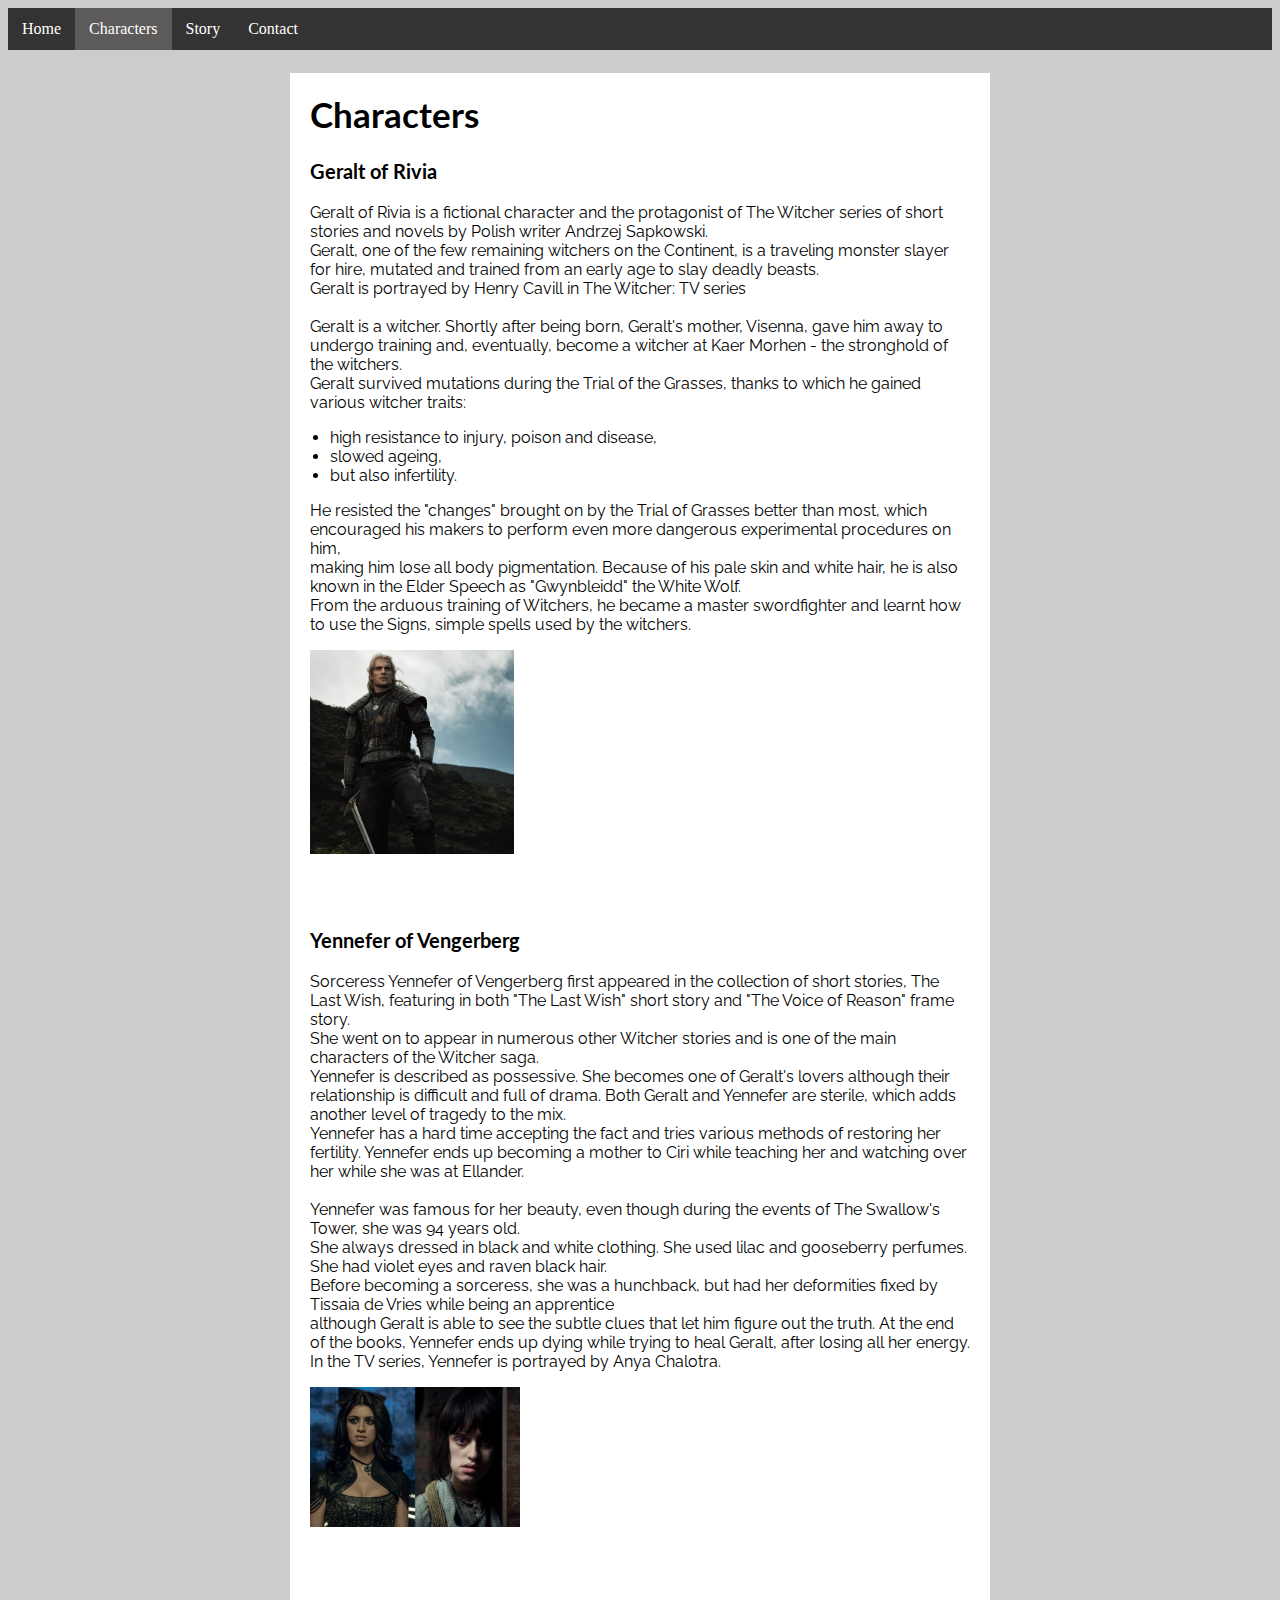
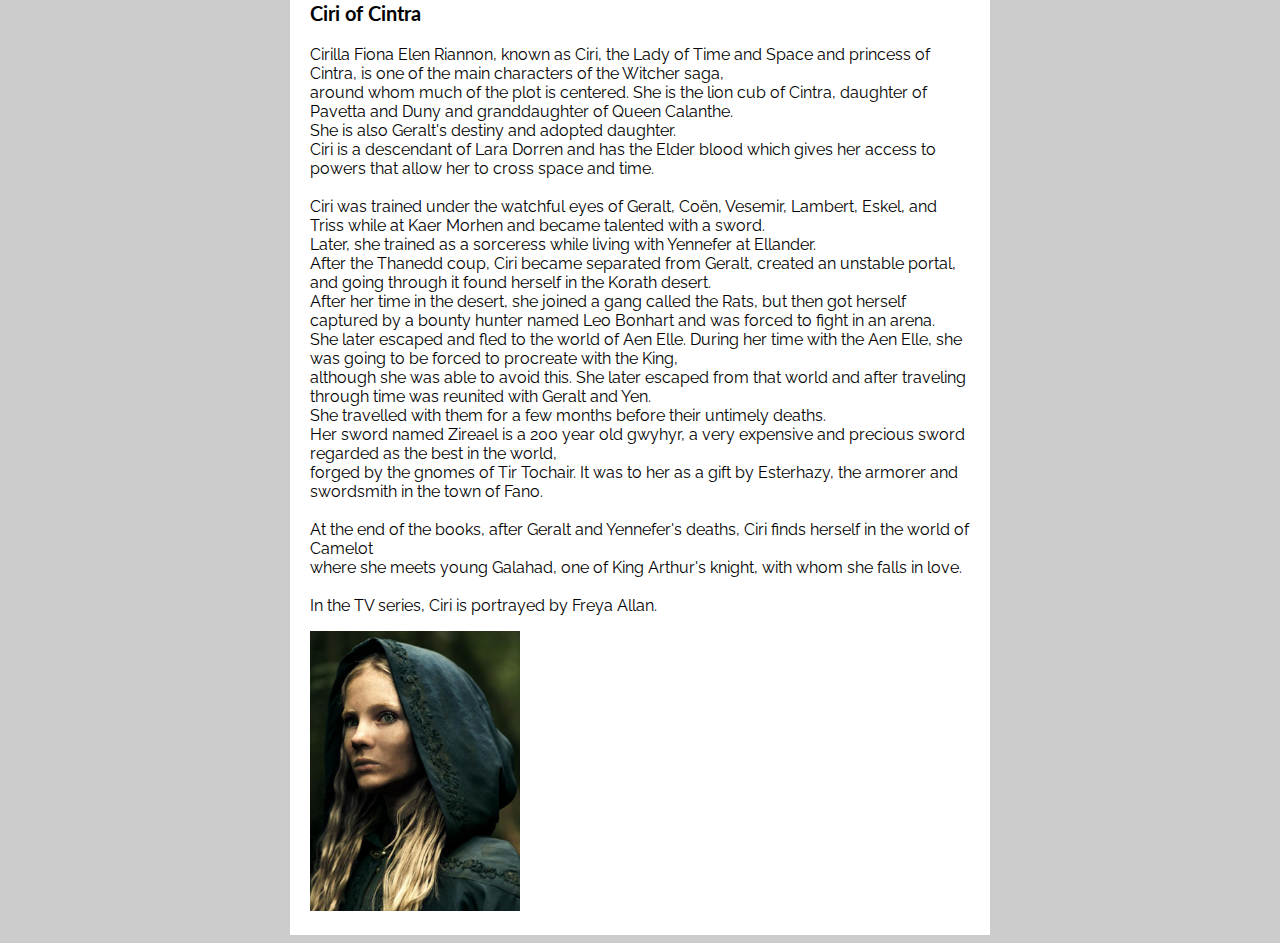
<file: index2.html>
<!DOCTYPE html>
<head>
  <meta charset="utf-8"/> <!-- Ser till att ä,å,ö fungerar -->
  <title>The Witcher: Tv-series </title> <!-- Webbsidans titel -->

  <link rel="preconnect" href="https://fonts.gstatic.com/" crossorigin>
  <link  rel="preload stylesheet" as="font" href="https://fonts.googleapis.com/css2?family=Lato&family=Raleway:wght@400;700&display=swap" >
  <link rel="stylesheet" type="text/css" href="css/style.css"> <!-- Länkar till css dokumentet -->
  <!-- Länkar till alla fonter -->

<script data-ad-client="ca-pub-7413261379474297" async src="https://pagead2.googlesyndication.com/pagead/js/adsbygoogle.js"></script>

</head>

<body>
  <!-- Navigations menyn på toppen av sidan -->
  <div class="menu">
    <ul>
      <li><a href="index.html">Home</a></li>
      <li class="dropdown">
        <a href="index2.html" class="dropbtn active">Characters</a>
        <div class="dropdown-content"> <!-- Dropdown menyn -->
          <a href="index2.html#gof">Geralt of Rivia</a>
          <a href="index2.html#yov">Yennefer of Vengerberg</a>
          <a href="index2.html#coc">Ciri of Cintra</a>
        </div>
      </li>
      <li class="dropdown">
        <a href="index3.html" class="dropbtn">Story</a>
        <div class="dropdown-content"> <!-- Dropdown menyn -->
          <a href="index3.html#ep1">Episode 1</a>
          <a href="index3.html#ep2">Episode 2</a>
          <a href="index3.html#ep3">Episode 3</a>
          <a href="index3.html#ep4">Episode 4</a>
          <a href="index3.html#ep5">Episode 5</a>
          <a href="index3.html#ep6">Episode 6</a>
          <a href="index3.html#ep7">Episode 7</a>
          <a href="index3.html#ep8">Episode 8</a>
        </div>
      </li>
      <li><a href="index4.html">Contact</a></li>
    </ul>
  </div>

  <div class="square"> <!-- Kontainern för allt som ska vara inom det vita mittenfältet -->
    <h1 class="title">Characters</h1>

    <h3 id="gof" class="heading" style="padding-top: 0px">Geralt of Rivia</h3> <!-- Rubriken -->
    <p class="mainText"> <!-- Paragraftext -->
    Geralt of Rivia is a fictional character and the protagonist of The Witcher series of short
    stories and novels by Polish writer Andrzej Sapkowski.<br>
    Geralt, one of the few remaining witchers on the Continent, is a traveling monster slayer for hire,
    mutated and trained from an early age to slay deadly beasts.<br>
    Geralt is portrayed by Henry Cavill in The Witcher: TV series<br> <br>
    Geralt is a witcher. Shortly after being born, Geralt's mother, Visenna, gave him away to undergo training and, eventually,
    become a witcher at Kaer Morhen - the stronghold of the witchers.<br> Geralt survived mutations during the Trial of the
    Grasses, thanks to which he gained various witcher traits:</p>
    <!-- Lista -->
    <ul style="font-family: 'Raleway', sans-serif;">
    <li>high resistance to injury, poison and disease,</li>
    <li>slowed ageing, </li>
    <li>but also infertility.</li>
    </ul>
    <p class="mainText"> <!-- Paragraftext -->
    He resisted the "changes" brought on by the Trial of Grasses better than most,
    which encouraged his makers to perform even more dangerous experimental procedures on him,<br> making him lose all body
    pigmentation. Because of his pale skin and white hair, he is also known in the Elder Speech as
    "Gwynbleidd" the White Wolf.<br> From the arduous training of Witchers,
    he became a master swordfighter and learnt how to use the Signs, simple spells used by the witchers.<br>
    <p>
      <!-- Bild med en länk när man trycker på den -->
    <a href="https://witcher.fandom.com/wiki/Geralt_of_Rivia" target="_blank" title="Geralt of Rivia Wiki"><img src="img/geralt.jpg" class="bildC" alt="error" style="padding-left: 0px;"></a>

    <h3 id="yov" class="heading"> Yennefer of Vengerberg </h3> <!-- Rubriken -->
    <p class="mainText"> <!-- Paragraftext -->
    Sorceress Yennefer of Vengerberg first appeared in the collection of short stories, The Last Wish, featuring in both
    "The Last Wish" short story and "The Voice of Reason" frame story.<br> She went on to appear in numerous other Witcher stories
    and is one of the main characters of the Witcher saga.<br>
    Yennefer is described as possessive. She becomes one of Geralt's lovers although their relationship is difficult and full
    of drama. Both Geralt and Yennefer are sterile, which adds another level of tragedy to the mix.<br> Yennefer has a hard time
    accepting the fact and tries various methods of restoring her fertility. Yennefer ends up becoming a mother to Ciri while
    teaching her and watching over her while she was at Ellander.<br><br>
    Yennefer was famous for her beauty, even though during the events of The Swallow's Tower, she was 94 years old.<br>
    She always dressed in black and white clothing. She used lilac and gooseberry perfumes. She had violet eyes and raven
    black hair.<br> Before becoming a sorceress, she was a hunchback, but had her deformities fixed by Tissaia de Vries while
    being an apprentice <br>although Geralt is able to see the subtle clues that let him figure out the truth.
    At the end of the books, Yennefer ends up dying while trying to heal Geralt, after losing all her energy.<br>
    In the TV series, Yennefer is portrayed by Anya Chalotra.
    </p>
    <!-- Bild med en länk när man trycker på den -->
    <a href="https://witcher.fandom.com/wiki/Yennefer_of_Vengerberg" target="_blank" title="Yennefer of Vengerberg Wiki"><img src="img/yennifer.jpg" alt="error" class="bildC"></a>

    <h3 id="coc" class="heading"> Ciri of Cintra </h3> <!-- Rubriken -->
    <p class="mainText"> <!-- Paragraftext -->
    Cirilla Fiona Elen Riannon, known as Ciri, the Lady of Time and Space and princess of Cintra, is one of the main characters
    of the Witcher saga,<br> around whom much of the plot is centered. She is the lion cub of Cintra, daughter of Pavetta and Duny
    and granddaughter of Queen Calanthe.<br> She is also Geralt's destiny and adopted
    daughter.<br> Ciri is a descendant of Lara Dorren and has the Elder blood which gives her access to powers that allow her
    to cross space and time.<br><br>
    Ciri was trained under the watchful eyes of Geralt, Coën, Vesemir, Lambert, Eskel, and Triss while at Kaer Morhen
    and became talented with a sword.<br> Later, she trained as a sorceress while living with Yennefer at Ellander.<br> After
    the Thanedd coup, Ciri became separated from Geralt, created an unstable portal, and going through it found herself
    in the Korath desert.<br> After her time in the desert, she joined a gang called the Rats, but then got herself captured
    by a bounty hunter named Leo Bonhart and was forced to fight in an arena.<br> She later escaped and fled to the world of
    Aen Elle. During her time with the Aen Elle, she was going to be forced to procreate with the King,<br> although she was
    able to avoid this. She later escaped from that world and after traveling through time was reunited with Geralt and Yen.<br>
    She travelled with them for a few months before their untimely deaths.<br> Her sword named Zireael is a 200 year old gwyhyr,
    a very expensive and precious sword regarded as the best in the world,<br> forged by the gnomes of Tir Tochair. It was
    to her as a gift by Esterhazy, the armorer and swordsmith in the town of Fano.<br><br>
    At the end of the books, after Geralt and Yennefer's deaths, Ciri finds herself in the world of Camelot <br>where she
    meets young Galahad, one of King Arthur's knight, with whom she falls in love.<br><br>
    In the TV series, Ciri is portrayed by Freya Allan.
    </p>
  <!-- Bild med en länk när man trycker på den -->
    <a href="https://witcher.fandom.com/wiki/Ciri" target="_blank" title="Ciri of Cintra Wiki"><img src="img/ciri1.jpg" alt="error" class="bildC"></a>
  </div>

</body>
</file>
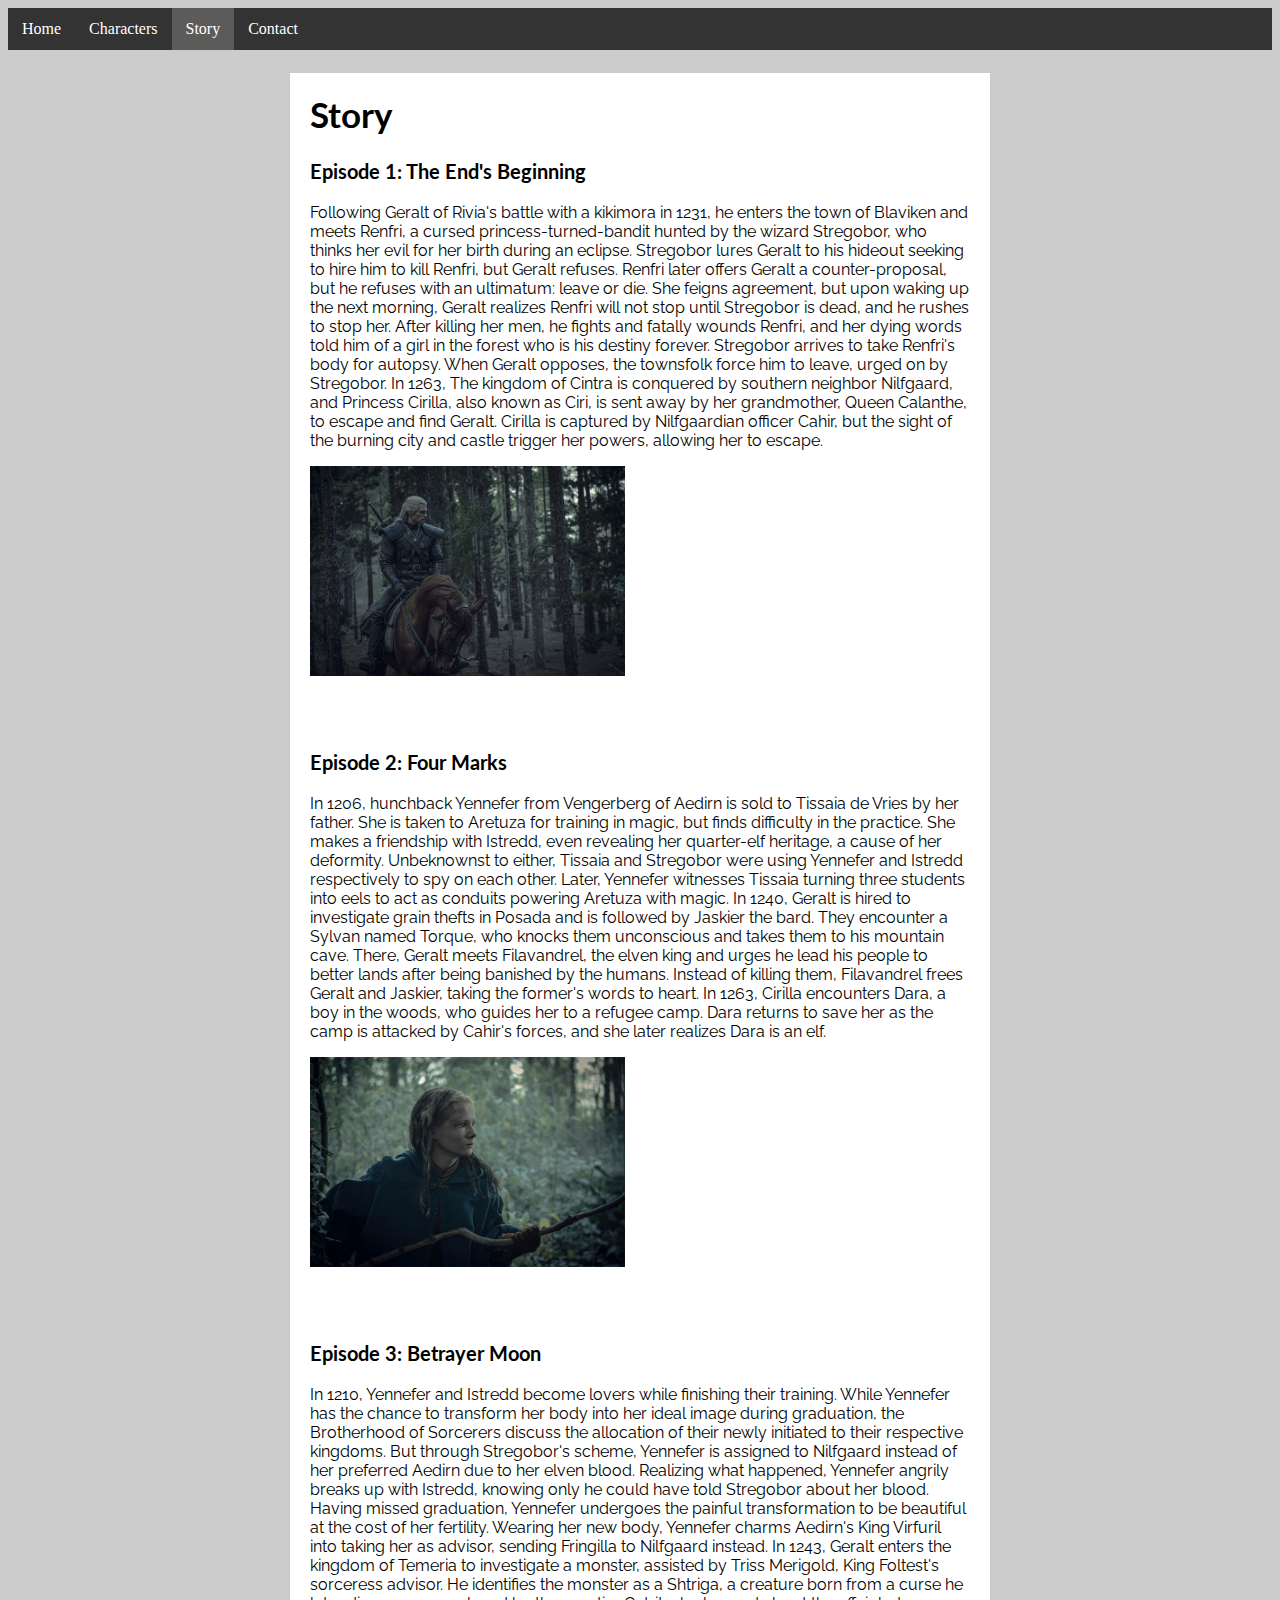
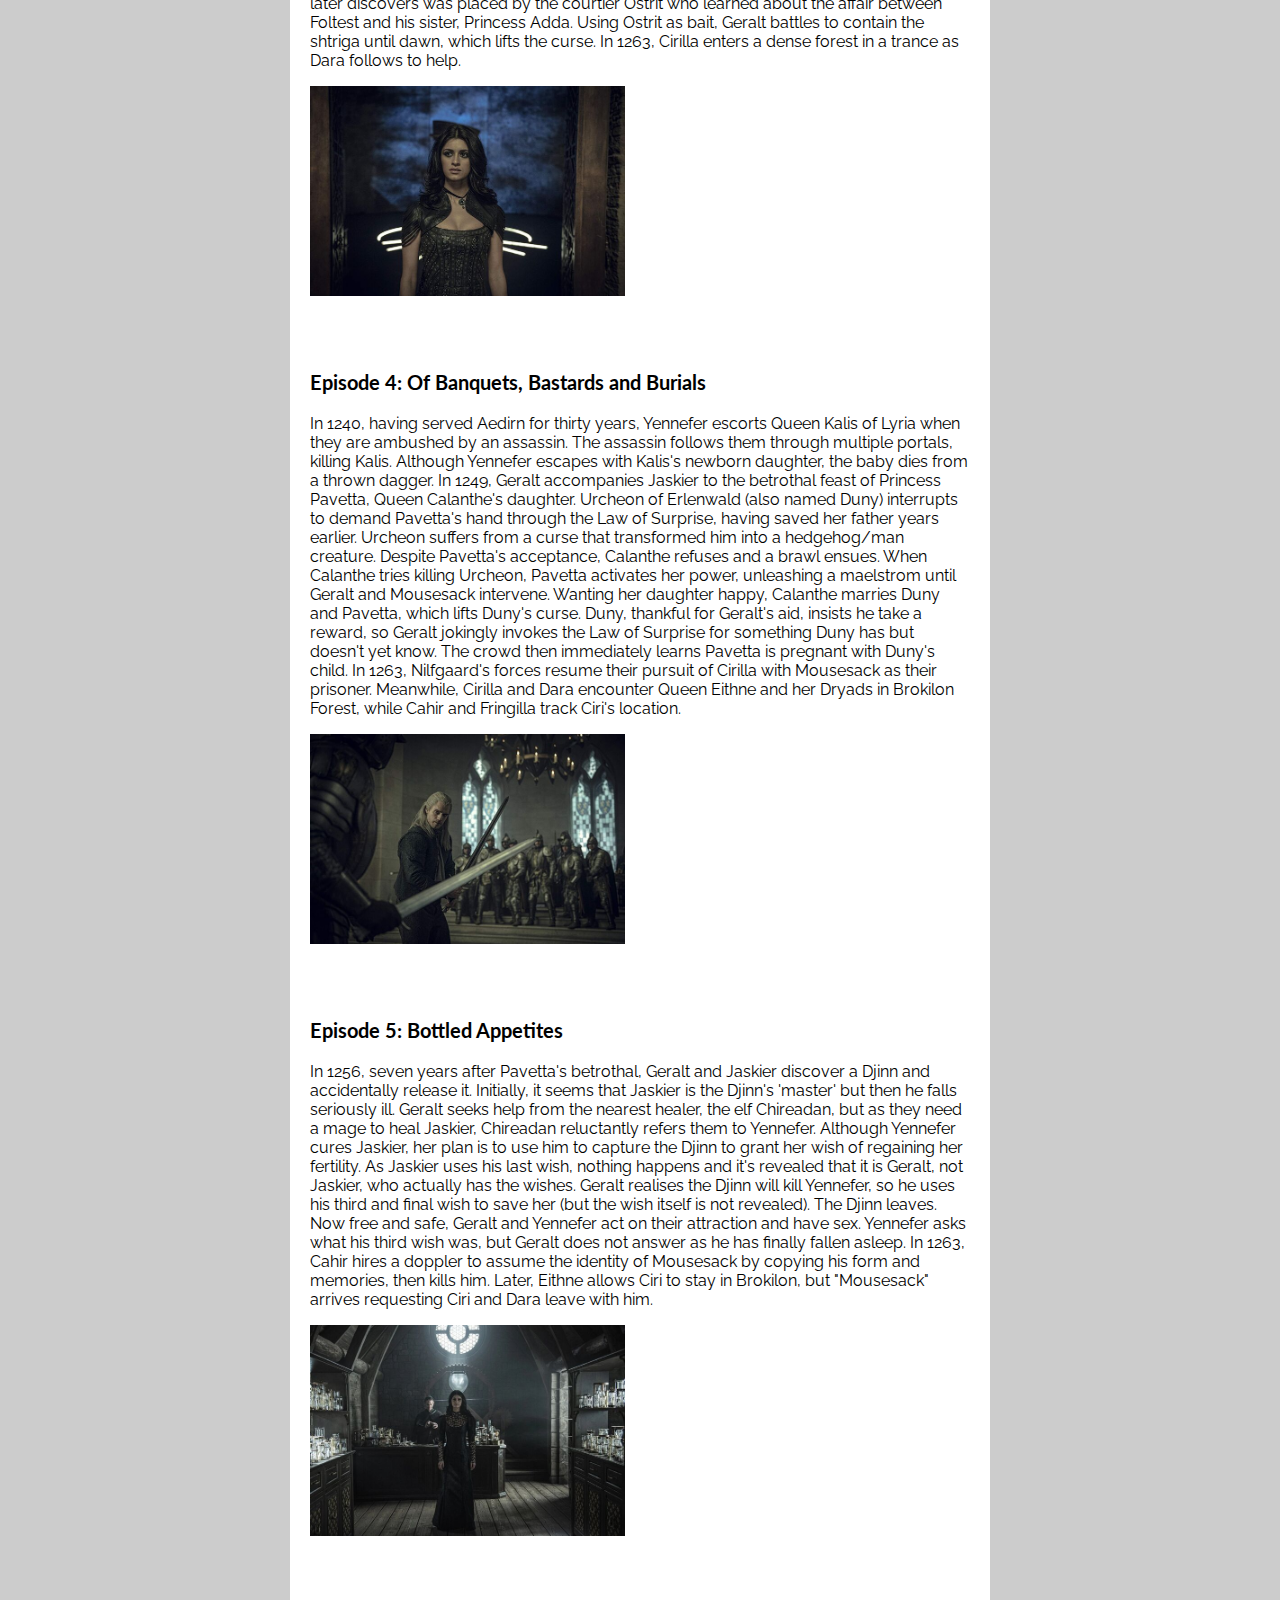
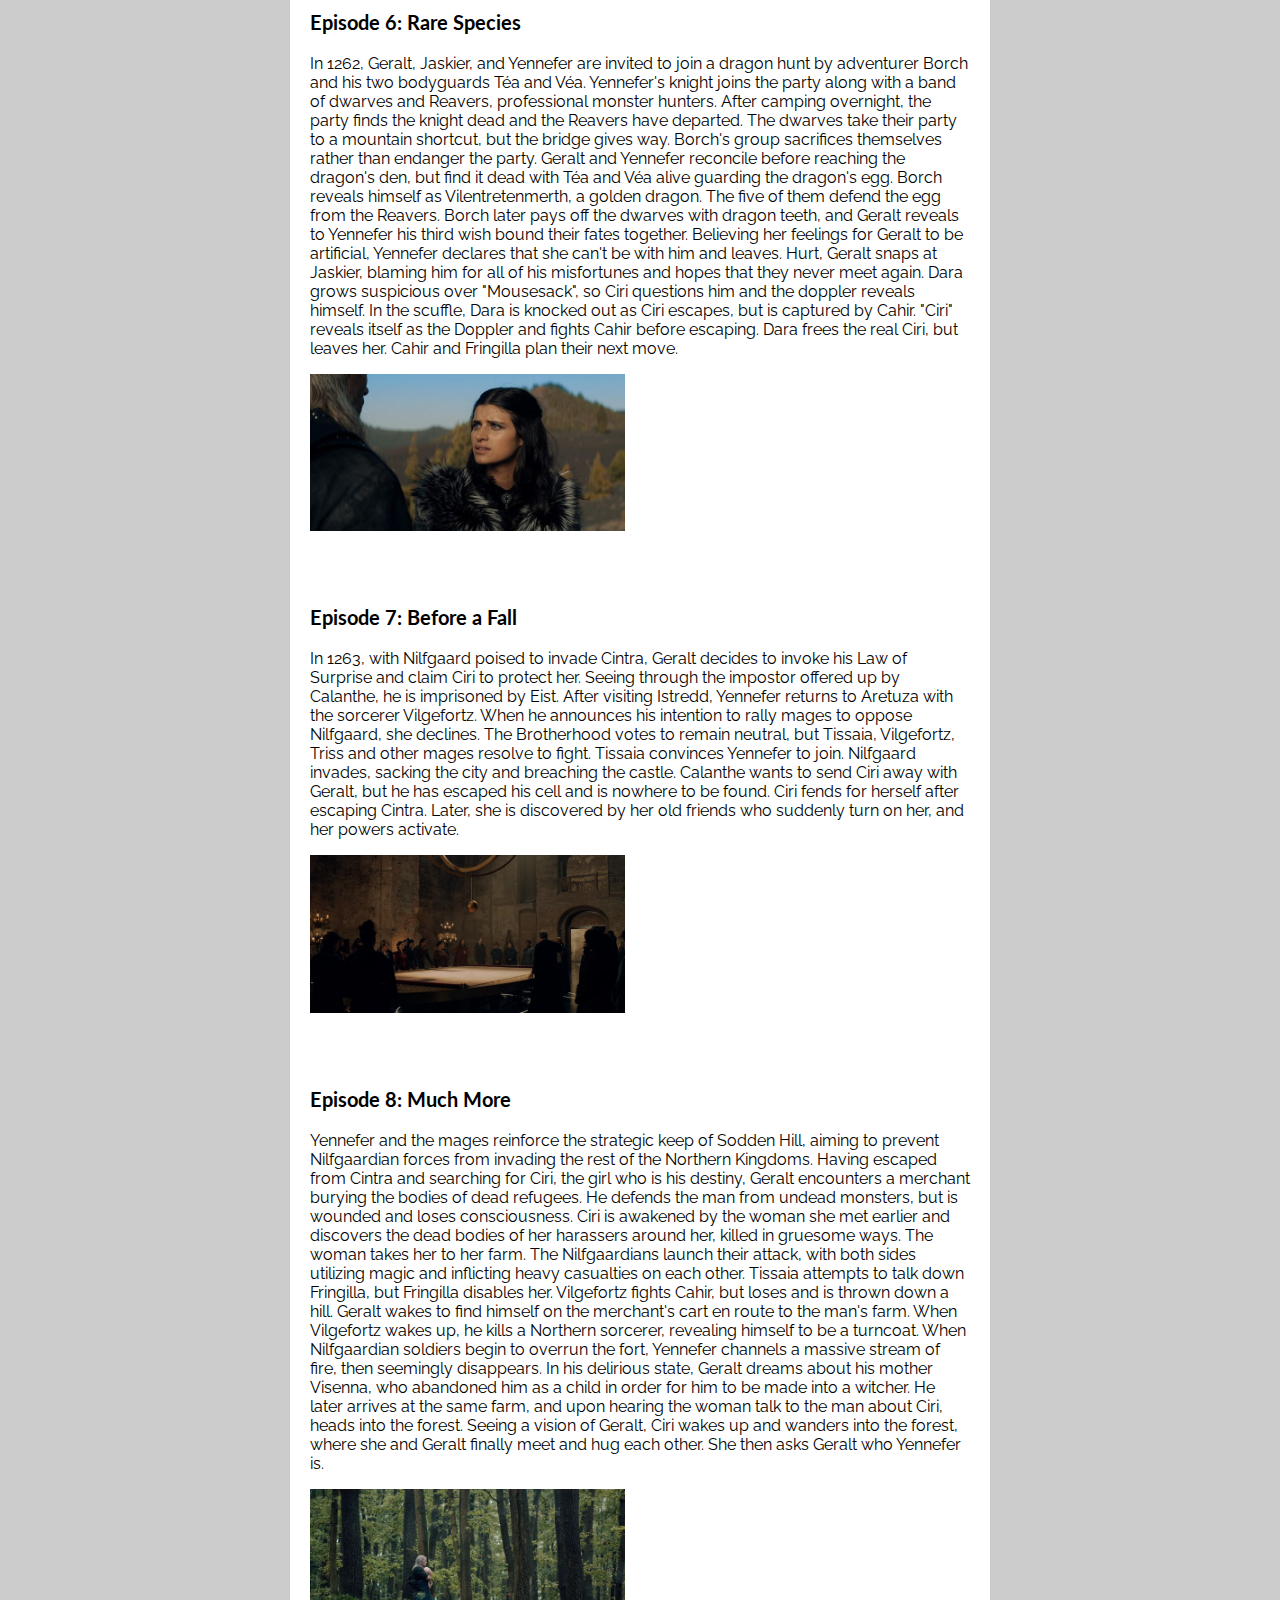
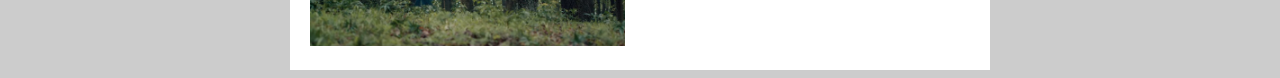
<file: index3.html>
<!DOCTYPE html>
<head>
  <meta charset="utf-8"/> <!-- Ser till att ä,å,ö fungerar -->
  <title>The Witcher: Tv-series </title> <!-- Webbsidans titel -->

  <link href="https://fonts.googleapis.com/css2?family=Lato&family=Raleway:wght@400;700&display=swap" rel="stylesheet">
  <link rel="stylesheet" type="text/css" href="css/style.css"> <!-- Länkar till css dokumentet -->
  <!-- Länkar till alla fonter -->

<script data-ad-client="ca-pub-7413261379474297" async src="https://pagead2.googlesyndication.com/pagead/js/adsbygoogle.js"></script>

</head>

<body>
  <!-- Navigations menyn på toppen av sidan -->
  <div class="menu">
    <ul>
      <li><a href="index.html">Home</a></li>
      <li class="dropdown"> <!-- Dropdown menyn -->
        <a href="index2.html" class="dropbtn">Characters</a>
        <div class="dropdown-content">
          <a href="index2.html#gof">Geralt of Rivia</a>
          <a href="index2.html#yov">Yennefer of Vengerberg</a>
          <a href="index2.html#coc">Ciri of Cintra</a>
        </div>
      </li>
      <li class="dropdown">
        <a href="index3.html" class="dropbtn active">Story</a>
        <div class="dropdown-content"> <!-- Dropdown menyn -->
          <a href="index3.html#ep1">Episode 1</a>
          <a href="index3.html#ep2">Episode 2</a>
          <a href="index3.html#ep3">Episode 3</a>
          <a href="index3.html#ep4">Episode 4</a>
          <a href="index3.html#ep5">Episode 5</a>
          <a href="index3.html#ep6">Episode 6</a>
          <a href="index3.html#ep7">Episode 7</a>
          <a href="index3.html#ep8">Episode 8</a>
        </div>
      </li>
      <li><a href="index4.html">Contact</a></li>
    </ul>
  </div>

  <div class="square"> <!-- Kontainern för allt som ska vara inom det vita mittenfältet -->
    <h1 class="title">Story</h1>

    <h3 id="ep1" class="heading" style="padding-top: 0px"> Episode 1: The End's Beginning</h3><!-- Rubriken -->
  <!-- Paragraftext -->
    <p class="mainText"> Following Geralt of Rivia's battle with a kikimora in 1231, he enters the town of Blaviken and meets Renfri,
     a cursed princess-turned-bandit hunted by the wizard Stregobor, who thinks her evil for her birth during an eclipse.
     Stregobor lures Geralt to his hideout seeking to hire him to kill Renfri, but Geralt refuses. Renfri later offers Geralt
      a counter-proposal, but he refuses with an ultimatum: leave or die. She feigns agreement, but upon waking up the next
      morning, Geralt realizes Renfri will not stop until Stregobor is dead, and he rushes to stop her. After killing her men,
       he fights and fatally wounds Renfri, and her dying words told him of a girl in the forest who is his destiny forever.
       Stregobor arrives to take Renfri's body for autopsy. When Geralt opposes, the townsfolk force him to leave, urged on by
       Stregobor. In 1263, The kingdom of Cintra is conquered by southern neighbor Nilfgaard, and Princess Cirilla, also known
       as Ciri, is sent away by her grandmother, Queen Calanthe, to escape and find Geralt. Cirilla is captured by Nilfgaardian
       officer Cahir, but the sight of the burning city and castle trigger her powers, allowing her to escape.</p>
    <img src="img/ep1.jpg" class="bildS" alt="error"> <!--Bild -->

    <h3 id="ep2" class="heading"> Episode 2: Four Marks </h3> <!-- Rubriken -->
    <!-- Paragraftext -->
    <p class="mainText"> In 1206, hunchback Yennefer from Vengerberg of Aedirn is sold to Tissaia de Vries by her father. She is taken to Aretuza
    for training in magic, but finds difficulty in the practice. She makes a friendship with Istredd, even revealing her
    quarter-elf heritage, a cause of her deformity. Unbeknownst to either, Tissaia and Stregobor were using Yennefer and
    Istredd respectively to spy on each other. Later, Yennefer witnesses Tissaia turning three students into eels to act as
     conduits powering Aretuza with magic. In 1240, Geralt is hired to investigate grain thefts in Posada and is followed by
     Jaskier the bard. They encounter a Sylvan named Torque, who knocks them unconscious and takes them to his mountain cave.
      There, Geralt meets Filavandrel, the elven king and urges he lead his people to better lands after being banished by the
      humans. Instead of killing them, Filavandrel frees Geralt and Jaskier, taking the former's words to heart. In 1263,
      Cirilla encounters Dara, a boy in the woods, who guides her to a refugee camp. Dara returns to save her as the camp is
      attacked by Cahir's forces, and she later realizes Dara is an elf.</p>
      <img src="img/ep2.jpg" class="bildS" alt="error"> <!--Bild -->

      <h3 id="ep3" class="heading"> Episode 3: Betrayer Moon </h3> <!-- Rubriken -->
      <!-- Paragraftext -->
    <p class="mainText"> In 1210, Yennefer and Istredd become lovers while finishing their training. While Yennefer has the chance to transform her body into her ideal image during graduation, the Brotherhood of Sorcerers discuss the allocation of their newly initiated to their respective kingdoms. But through Stregobor's scheme, Yennefer is assigned to Nilfgaard instead of her preferred Aedirn due to her elven blood. Realizing what happened, Yennefer angrily breaks up with Istredd, knowing only  he could have told Stregobor about her blood. Having missed graduation, Yennefer undergoes the painful transformation to be beautiful at the cost of her fertility. Wearing her new body, Yennefer charms Aedirn's King Virfuril into taking her as advisor, sending Fringilla to Nilfgaard instead. In 1243, Geralt enters the kingdom of Temeria to investigate a monster, assisted by Triss Merigold, King Foltest's sorceress advisor. He identifies the monster as a Shtriga, a creature born from a curse he later discovers was placed by the courtier Ostrit who learned about the affair between Foltest and his sister, Princess Adda. Using Ostrit as bait, Geralt battles to contain the shtriga until dawn, which lifts the curse. In 1263, Cirilla enters a dense forest in a trance as Dara follows to help.</p>
    <img src="img/ep3.jpg" class="bildS" alt="error"> <!--Bild -->

    <h3 id="ep4" class="heading"> Episode 4: Of Banquets, Bastards and Burials</h3> <!-- Rubriken -->
    <!-- Paragraftext -->
    <p class="mainText"> In 1240, having served Aedirn for thirty years, Yennefer escorts Queen Kalis of Lyria when they are ambushed by an assassin. The assassin follows them through multiple portals, killing Kalis. Although Yennefer escapes with Kalis's newborn daughter, the baby dies from a thrown dagger. In 1249, Geralt accompanies Jaskier to the betrothal feast of Princess Pavetta, Queen Calanthe's daughter. Urcheon of Erlenwald (also named Duny) interrupts to demand Pavetta's hand through the Law of Surprise, having saved her father years earlier. Urcheon suffers from a curse that transformed him into a hedgehog/man creature. Despite Pavetta's acceptance, Calanthe refuses and a brawl ensues. When Calanthe tries killing Urcheon, Pavetta activates her power, unleashing a maelstrom until Geralt and Mousesack intervene. Wanting her daughter happy, Calanthe marries Duny and Pavetta, which lifts Duny's curse. Duny, thankful for Geralt's aid, insists he take a reward, so Geralt jokingly invokes the Law of Surprise for something Duny has but doesn't yet know. The crowd then immediately learns Pavetta is pregnant with Duny's child. In 1263, Nilfgaard's forces resume their pursuit of Cirilla with Mousesack as their prisoner. Meanwhile, Cirilla and Dara encounter Queen Eithne and her Dryads in Brokilon Forest, while Cahir and Fringilla track Ciri's location.</p>
    <img src="img/ep4.jpg" class="bildS" alt="error"> <!--Bild -->

    <h3 id="ep5" class="heading"> Episode 5: Bottled Appetites</h3> <!-- Rubriken -->
    <!-- Paragraftext -->
    <p class="mainText"> In 1256, seven years after Pavetta's betrothal, Geralt and Jaskier discover a Djinn and accidentally release it. Initially, it seems that Jaskier is the Djinn's 'master' but then he falls seriously ill. Geralt seeks help from the nearest healer, the elf Chireadan, but as they need a mage to heal Jaskier, Chireadan reluctantly refers them to Yennefer. Although Yennefer cures Jaskier, her plan is to use him to capture the Djinn to grant her wish of regaining her fertility. As Jaskier uses his last wish, nothing happens and it's revealed that it is Geralt, not Jaskier, who actually has the wishes. Geralt realises the Djinn will kill Yennefer, so he uses his third and final wish to save her (but the wish itself is not revealed). The Djinn leaves. Now free and safe, Geralt and Yennefer act on their attraction and have sex. Yennefer asks what his third wish was, but Geralt does not answer as he has finally fallen asleep. In 1263, Cahir hires a doppler to assume the identity of Mousesack by copying his form and memories, then kills him. Later, Eithne allows Ciri to stay in Brokilon, but "Mousesack" arrives requesting Ciri and Dara leave with him.</p>
    <img src="img/ep5.jpg" class="bildS" alt="error"> <!--Bild -->

    <h3 id="ep6" class="heading"> Episode 6: Rare Species</h3> <!-- Rubriken -->
    <!-- Paragraftext -->
    <p class="mainText"> In 1262, Geralt, Jaskier, and Yennefer are invited to join a dragon hunt by adventurer Borch and his two bodyguards Téa and Véa. Yennefer's knight joins the party along with a band of dwarves and Reavers, professional monster hunters. After camping overnight, the party finds the knight dead and the Reavers have departed. The dwarves take their party to a mountain shortcut, but the bridge gives way. Borch's group sacrifices themselves rather than endanger the party. Geralt and Yennefer reconcile before reaching the dragon's den, but find it dead with Téa and Véa alive guarding the dragon's egg. Borch reveals himself as Vilentretenmerth, a golden dragon. The five of them defend the egg from the Reavers. Borch later pays off the dwarves with dragon teeth, and Geralt reveals to Yennefer his third wish bound their fates together. Believing her feelings for Geralt to be artificial, Yennefer declares that she can't be with him and leaves. Hurt, Geralt snaps at Jaskier, blaming him for all of his misfortunes and hopes that they never meet again. Dara grows suspicious over "Mousesack", so Ciri questions him and the doppler reveals himself. In the scuffle, Dara is knocked out as Ciri escapes, but is captured by Cahir. "Ciri" reveals itself as the Doppler and fights Cahir before escaping. Dara frees the real Ciri, but leaves her. Cahir and Fringilla plan their next move.</p>
    <img src="img/ep6.jpg" class="bildS" alt="error"> <!--Bild -->

    <h3 id="ep7" class="heading"> Episode 7: Before a Fall</h3> <!-- Rubriken -->
    <!-- Paragraftext -->
    <p class="mainText"> In 1263, with Nilfgaard poised to invade Cintra, Geralt decides to invoke his Law of Surprise and claim Ciri to protect her. Seeing through the impostor offered up by Calanthe, he is imprisoned by Eist. After visiting Istredd, Yennefer returns to Aretuza with the sorcerer Vilgefortz. When he announces his intention to rally mages to oppose Nilfgaard, she declines. The Brotherhood votes to remain neutral, but Tissaia, Vilgefortz, Triss and other mages resolve to fight. Tissaia convinces Yennefer to join. Nilfgaard invades, sacking the city and breaching the castle. Calanthe wants to send Ciri away with Geralt, but he has escaped his cell and is nowhere to be found. Ciri fends for herself after escaping Cintra. Later, she is discovered by her old friends who suddenly turn on her, and her powers activate.</p>
    <img src="img/ep7.png" class="bildS" alt="error"> <!--Bild -->

    <h3 id="ep8" class="heading"> Episode 8: Much More</h3> <!-- Rubriken -->
    <!-- Paragraftext -->
    <p class="mainText">Yennefer and the mages reinforce the strategic keep of Sodden Hill, aiming to prevent Nilfgaardian forces from invading the rest of the Northern Kingdoms. Having escaped from Cintra and searching for Ciri, the girl who is his destiny, Geralt encounters a merchant burying the bodies of dead refugees. He defends the man from undead monsters, but is wounded and loses consciousness. Ciri is awakened by the woman she met earlier and discovers the dead bodies of her harassers around her, killed in gruesome ways. The woman takes her to her farm. The Nilfgaardians launch their attack, with both sides utilizing magic and inflicting heavy casualties on each other. Tissaia attempts to talk down Fringilla, but Fringilla disables her. Vilgefortz fights Cahir, but loses and is thrown down a hill. Geralt wakes to find himself on the merchant's cart en route to the man's farm. When Vilgefortz wakes up, he kills a Northern sorcerer, revealing himself to be a turncoat. When Nilfgaardian soldiers begin to overrun the fort, Yennefer channels a massive stream of fire, then seemingly disappears. In his delirious state, Geralt dreams about his mother Visenna, who abandoned him as a child in order for him to be made into a witcher. He later arrives at the same farm, and upon hearing the woman talk to the man about Ciri, heads into the forest. Seeing a vision of Geralt, Ciri wakes up and wanders into the forest, where she and Geralt finally meet and hug each other. She then asks Geralt who Yennefer is. </p>
    <img src="img/ep8.png" class="bildS" alt="error"> <!--Bild -->
  </div>

</body>
</file>
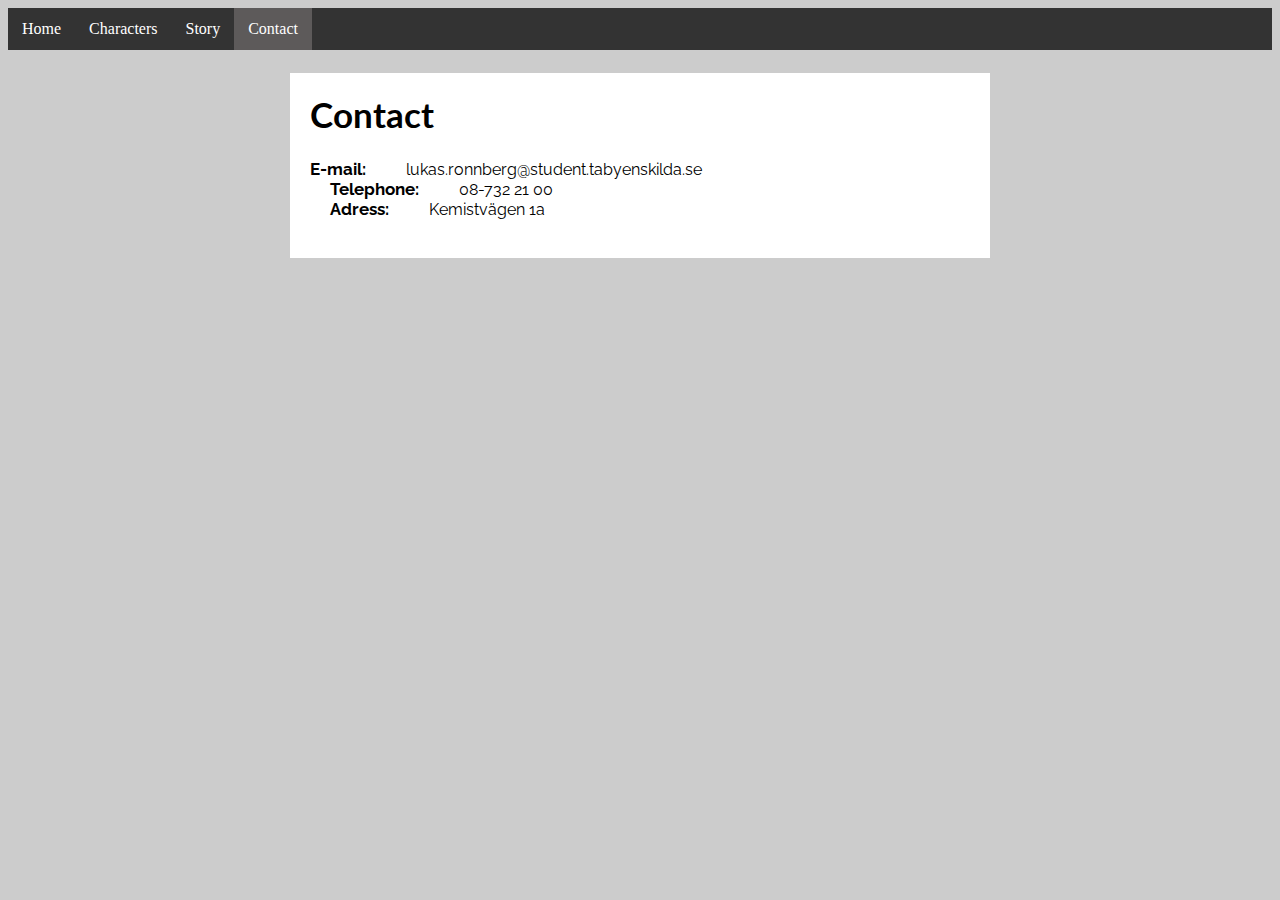
<file: index4.html>
<!DOCTYPE html>
<head>
  <meta charset="utf-8"/> <!-- Ser till att ä,å,ö fungerar -->
  <title>The Witcher: Tv-series </title> <!-- Webbsidans titel -->

  <link href="https://fonts.googleapis.com/css2?family=Lato&family=Raleway:wght@400;700&display=swap" rel="stylesheet">
  <link rel="stylesheet" type="text/css" href="css/style.css"> <!-- Länkar till css dokumentet -->
  <!-- Länkar till alla fonter -->

<script data-ad-client="ca-pub-7413261379474297" async src="https://pagead2.googlesyndication.com/pagead/js/adsbygoogle.js"></script>

</head>

<body>
  <!-- Navigations menyn på toppen av sidan -->
  <div class="menu">
    <ul>
      <li><a href="index.html">Home</a></li>
      <li class="dropdown">
        <a href="index2.html" class="dropbtn">Characters</a>
        <div class="dropdown-content"> <!-- Dropdown menyn -->
          <a href="index2.html#gof">Geralt of Rivia</a>
          <a href="index2.html#yov">Yennefer of Vengerberg</a>
          <a href="index2.html#coc">Ciri of Cintra</a>
        </div>
      </li>
      <li class="dropdown">
        <a href="index3.html" class="dropbtn">Story</a>
        <div class="dropdown-content"> <!-- Dropdown menyn -->
          <a href="index3.html#ep1">Episode 1</a>
          <a href="index3.html#ep2">Episode 2</a>
          <a href="index3.html#ep3">Episode 3</a>
          <a href="index3.html#ep4">Episode 4</a>
          <a href="index3.html#ep5">Episode 5</a>
          <a href="index3.html#ep6">Episode 6</a>
          <a href="index3.html#ep7">Episode 7</a>
          <a href="index3.html#ep8">Episode 8</a>
        </div>
      </li>
      <li><a class="active" href="index4.html">Contact</a></li>
    </ul>
  </div>

  <div class="square"><!-- Kontainern för allt som ska vara inom det vita mittenfältet -->
    <h1 class="title">Contact</h1> <!-- Rubriken -->
    <h4 class="underTitle">E-mail:</h4><p class="mainText" style="display: inline;">lukas.ronnberg@student.tabyenskilda.se<br></p>
    <h4 class="underTitle">Telephone:</h4><p class="mainText" style="display: inline;">08-732 21 00<br></p>
    <h4 class="underTitle">Adress:</h4><p class="mainText" style="display: inline;" >Kemistvägen 1a<br></p>
  </div>

</body>
</file>
<file: css/style.css>
/* Styleing för samtliga bilder */
img {
  max-width:100%;
  max-height:100%;
}

/* Styleing för samtliga element */
p, h1, h3, img {
padding-left: 20px;
}

/* Styleing för backgrunden på sidan */
body  {
  background-image: url("https://cdn.statically.io/img/iwallpaper.xyz/f=auto/wp-content/uploads/2020/01/the-witcher-3-wild-hunt-7680x4320-4k-5k-1917-5120x2880.jpg");
  background-color: #cccccc;
  background-attachment: fixed;
  background-size:     cover;
  background-repeat:   no-repeat;
  background-position: center center;
  color: inherit;}
html {
    min-height: 100%;
}

/* Styleing för navigationsmenyn */
.menu ul {
  list-style-type: none;
  margin: 0;
  padding: 0;
  overflow: hidden;
  background-color: #333;
  color: White}
.menu li {
  float: left;}
.menu li a {
  display: block;
  color: white;
  text-align: center;
  padding: 12px 14px;
  text-decoration: none;
  background-color: inherit;}
.menu .active {
  background-color: #5D5A5A;
  color: inherit;}
.menu li a:hover{
  filter: brightness(65%);}
.menu li.dropdown {
  display: inline-block;}
.menu .dropdown-content {
  display: none;
  position: absolute;
  background-color: #f9f9f9;
  min-width: 160px;
  box-shadow: 0px 8px 16px 0px rgba(0,0,0,0.2);
  z-index: 1;
  color: inherit;}
.menu .dropdown-content a {
  color: black;
  padding: 12px 16px;
  text-decoration: none;
  display: block;
  text-align: left;
  background-color: inherit;}
.menu .dropdown-content a:hover{
  background-color: #f1f1f1;
  color: black;}
.menu .dropdown:hover .dropdown-content {
  display: block;
}

/* Styleing för olika bilder */
.bildC{
  height: 30%;
  width: 30%;}
.bild1{
  height: auto;
  width: 350px;}
.bildS {
  height: 45%;
  width: 45%;
}

/* Styleing för vita mittenfältet*/
 .square {
   width: 700px;
   height: auto;
   display: block;
   margin: auto;
   background-color: white;
   padding-bottom: 20px;
   color: inherit;
 }

 /* Styleing för all paragraftext*/
 .mainText {
   padding-left: 20px;
   padding-right: 20px;
   font-family: 'Raleway', sans-serif;
   font-size: 16px;
 }

 /* Styleing för alla överrubriker */

.title {
  padding-top: 20px;
  font-family: 'Lato', sans-serif;
  font-size: 35px;
}

 /* Styleing för alla underrubriker*/
.heading{
  padding-top: 50px;
  font-family: 'Lato', sans-serif;
  font-size: 20px;
}

.underTitle{
  padding-left: 20px;
  padding-right: 20px;
  font-family: 'Raleway', sans-serif;
  display: inline;
  font-size: 17px;

}
</file>
